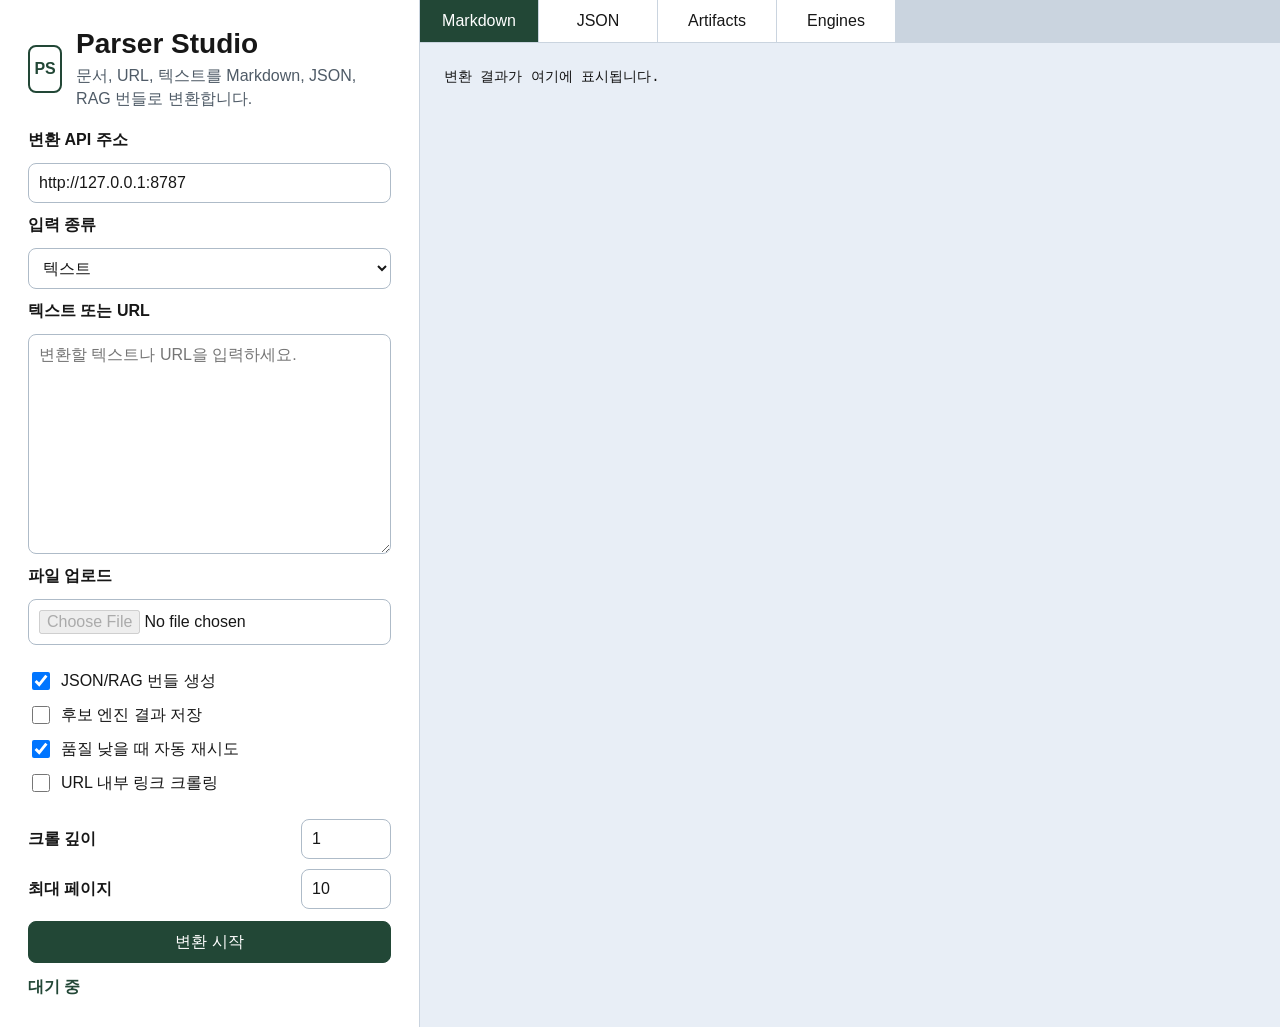
<file: parser-studio/index.html>
<!doctype html>
<html lang="ko">
  <head>
    <meta charset="utf-8" />
    <meta name="viewport" content="width=device-width, initial-scale=1" />
    <title>Parser Studio</title>
    <link rel="stylesheet" href="styles.css" />
  </head>
  <body>
    <main class="workspace">
      <section class="intake-panel" aria-labelledby="app-title">
        <div class="brand-row">
          <div class="brand-mark" aria-hidden="true">PS</div>
          <div>
            <h1 id="app-title">Parser Studio</h1>
            <p>문서, URL, 텍스트를 Markdown, JSON, RAG 번들로 변환합니다.</p>
          </div>
        </div>

        <label for="api-base-input">변환 API 주소</label>
        <input id="api-base-input" type="url" value="http://127.0.0.1:8787" />

        <label for="source-type">입력 종류</label>
        <select id="source-type">
          <option value="text">텍스트</option>
          <option value="url">URL</option>
          <option value="file">파일</option>
        </select>

        <label for="source-input">텍스트 또는 URL</label>
        <textarea id="source-input" rows="10" placeholder="변환할 텍스트나 URL을 입력하세요."></textarea>

        <label for="file-input">파일 업로드</label>
        <input id="file-input" type="file" />

        <div class="option-grid">
          <label><input id="write-json" type="checkbox" checked /> JSON/RAG 번들 생성</label>
          <label><input id="write-candidates" type="checkbox" /> 후보 엔진 결과 저장</label>
          <label><input id="auto-repair" type="checkbox" checked /> 품질 낮을 때 자동 재시도</label>
          <label><input id="crawl-url" type="checkbox" /> URL 내부 링크 크롤링</label>
        </div>

        <div class="crawl-grid">
          <label for="crawl-depth">크롤 깊이</label>
          <input id="crawl-depth" type="number" min="0" max="5" value="1" />
          <label for="crawl-max-pages">최대 페이지</label>
          <input id="crawl-max-pages" type="number" min="1" max="100" value="10" />
        </div>

        <button id="convert-button" type="button">변환 시작</button>
        <p id="status-line" class="status-line">대기 중</p>
      </section>

      <section class="result-panel" aria-label="변환 결과">
        <div class="tab-row" role="tablist">
          <button class="tab-button active" data-tab="markdown" type="button">Markdown</button>
          <button class="tab-button" data-tab="json" type="button">JSON</button>
          <button class="tab-button" data-tab="artifacts" type="button">Artifacts</button>
          <button class="tab-button" data-tab="engines" type="button">Engines</button>
        </div>

        <pre id="markdown-tab" class="tab-pane active">변환 결과가 여기에 표시됩니다.</pre>
        <pre id="json-tab" class="tab-pane"></pre>
        <pre id="artifacts-tab" class="tab-pane"></pre>
        <pre id="engines-tab" class="tab-pane"></pre>
      </section>
    </main>

    <script src="app.js"></script>
  </body>
</html>
</file>
<file: parser-studio/styles.css>
:root {
  color: #171717;
  background: #f4f7fb;
  font-family: Arial, "Noto Sans KR", sans-serif;
}

* {
  box-sizing: border-box;
}

body {
  margin: 0;
  min-height: 100vh;
  background: #f4f7fb;
}

.workspace {
  display: grid;
  grid-template-columns: minmax(320px, 420px) minmax(0, 1fr);
  min-height: 100vh;
}

.intake-panel {
  display: flex;
  flex-direction: column;
  gap: 12px;
  padding: 28px;
  border-right: 1px solid #cad4df;
  background: #ffffff;
}

.brand-row {
  display: flex;
  align-items: center;
  gap: 14px;
  margin-bottom: 8px;
}

.brand-mark {
  display: grid;
  width: 48px;
  height: 48px;
  place-items: center;
  border: 2px solid #224736;
  border-radius: 8px;
  color: #224736;
  font-weight: 700;
}

h1 {
  margin: 0 0 4px;
  font-size: 28px;
}

p {
  margin: 0;
  color: #4f5b67;
  line-height: 1.45;
}

label {
  font-weight: 700;
}

select,
textarea,
input[type="file"],
input[type="number"],
input[type="url"],
button {
  width: 100%;
  border-radius: 8px;
  font: inherit;
}

select,
textarea,
input[type="file"],
input[type="number"],
input[type="url"] {
  border: 1px solid #aebbc8;
  padding: 10px;
  background: #ffffff;
  color: #171717;
}

textarea {
  min-height: 220px;
  resize: vertical;
}

.option-grid {
  display: grid;
  gap: 10px;
  padding: 12px 0;
}

.crawl-grid {
  display: grid;
  grid-template-columns: 1fr 90px;
  gap: 10px;
  align-items: center;
}

.option-grid label {
  display: flex;
  align-items: center;
  gap: 8px;
  font-weight: 400;
}

.option-grid input {
  width: 18px;
  height: 18px;
}

button {
  min-height: 42px;
  border: 1px solid #224736;
  background: #224736;
  color: #ffffff;
  cursor: pointer;
}

button:disabled {
  cursor: wait;
  opacity: 0.65;
}

.status-line {
  min-height: 24px;
  font-weight: 700;
  color: #224736;
}

.result-panel {
  display: grid;
  grid-template-rows: auto minmax(0, 1fr);
  min-width: 0;
  background: #e8eef6;
}

.tab-row {
  display: flex;
  gap: 1px;
  border-bottom: 1px solid #cad4df;
  background: #cad4df;
}

.tab-button {
  width: auto;
  min-width: 118px;
  border: 0;
  border-radius: 0;
  background: #ffffff;
  color: #171717;
}

.tab-button.active {
  background: #224736;
  color: #ffffff;
}

.tab-pane {
  display: none;
  margin: 0;
  padding: 24px;
  overflow: auto;
  color: #111111;
  background: #e8eef6;
  font-family: Consolas, "Courier New", monospace;
  font-size: 14px;
  line-height: 1.55;
  white-space: pre-wrap;
  word-break: break-word;
}

.tab-pane.active {
  display: block;
}

@media (max-width: 820px) {
  .workspace {
    grid-template-columns: 1fr;
  }

  .intake-panel {
    border-right: 0;
    border-bottom: 1px solid #cad4df;
  }

  .tab-row {
    overflow-x: auto;
  }
}
</file>
